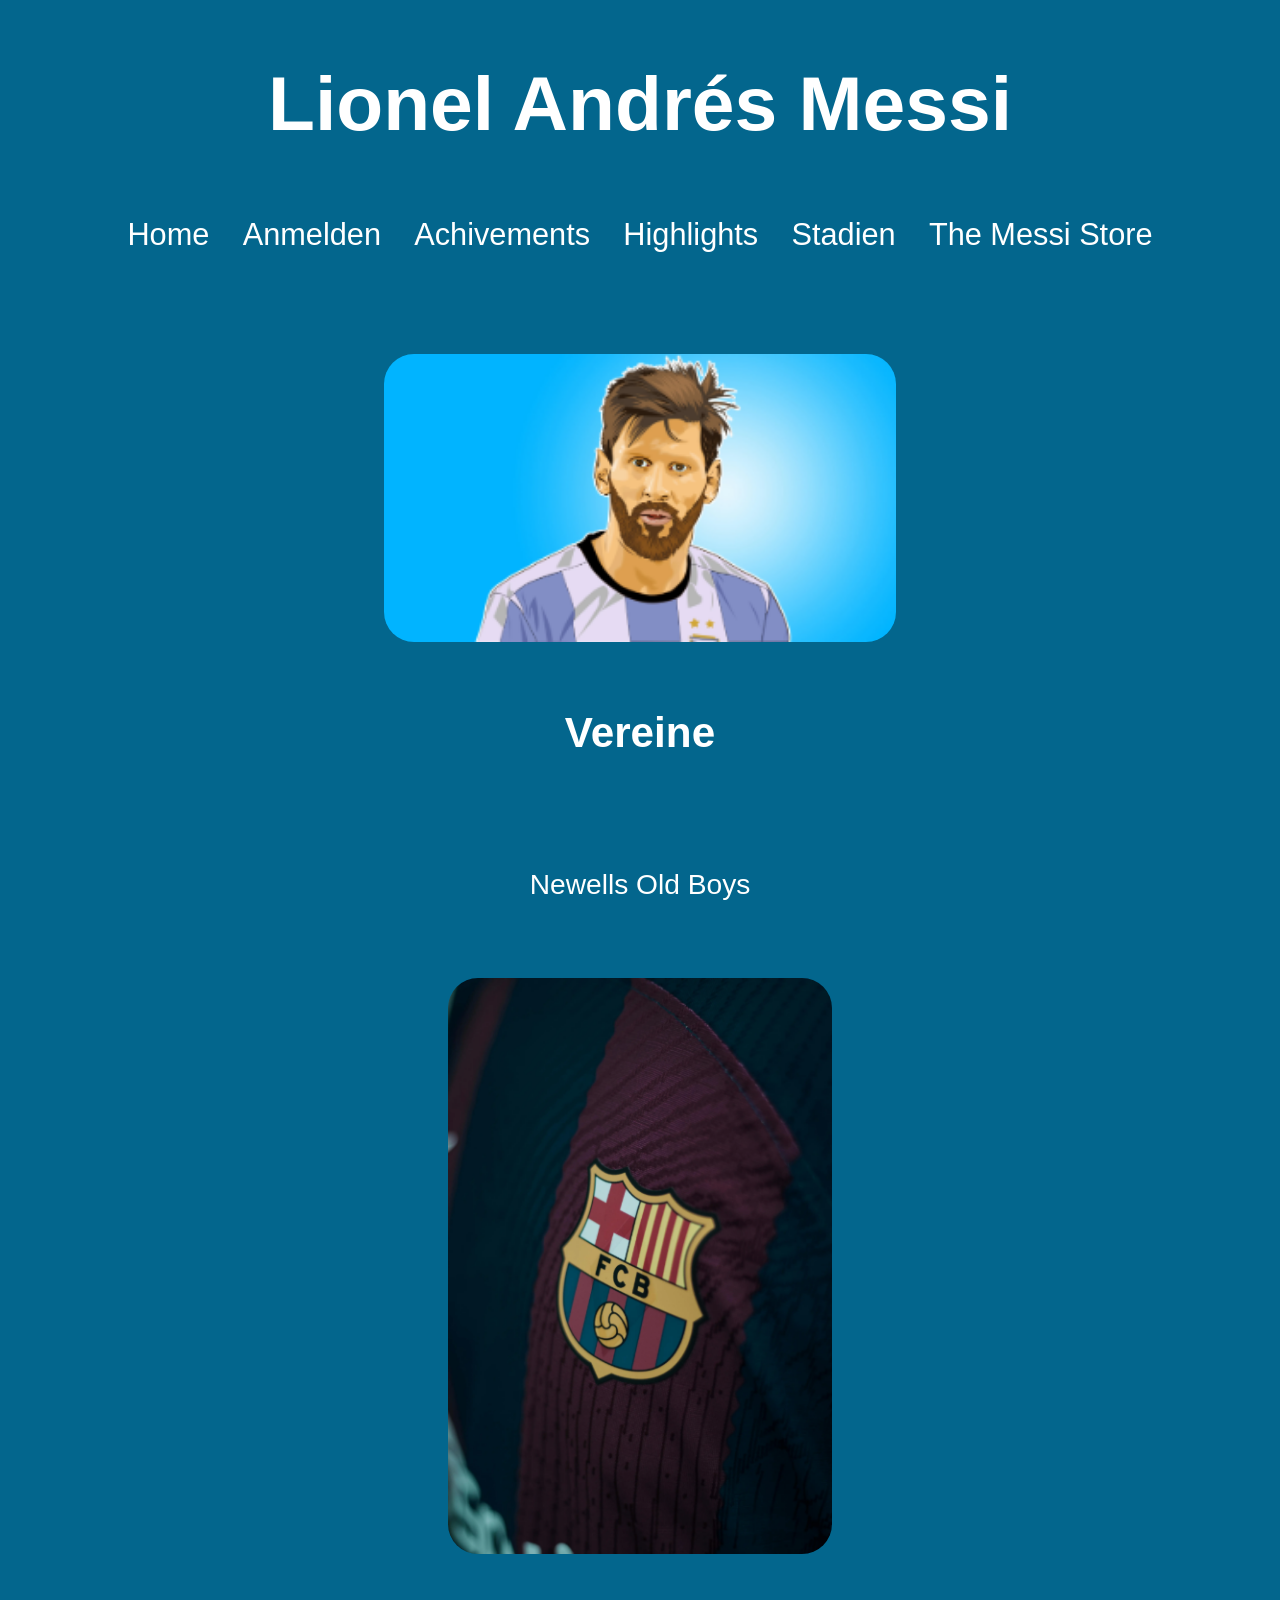
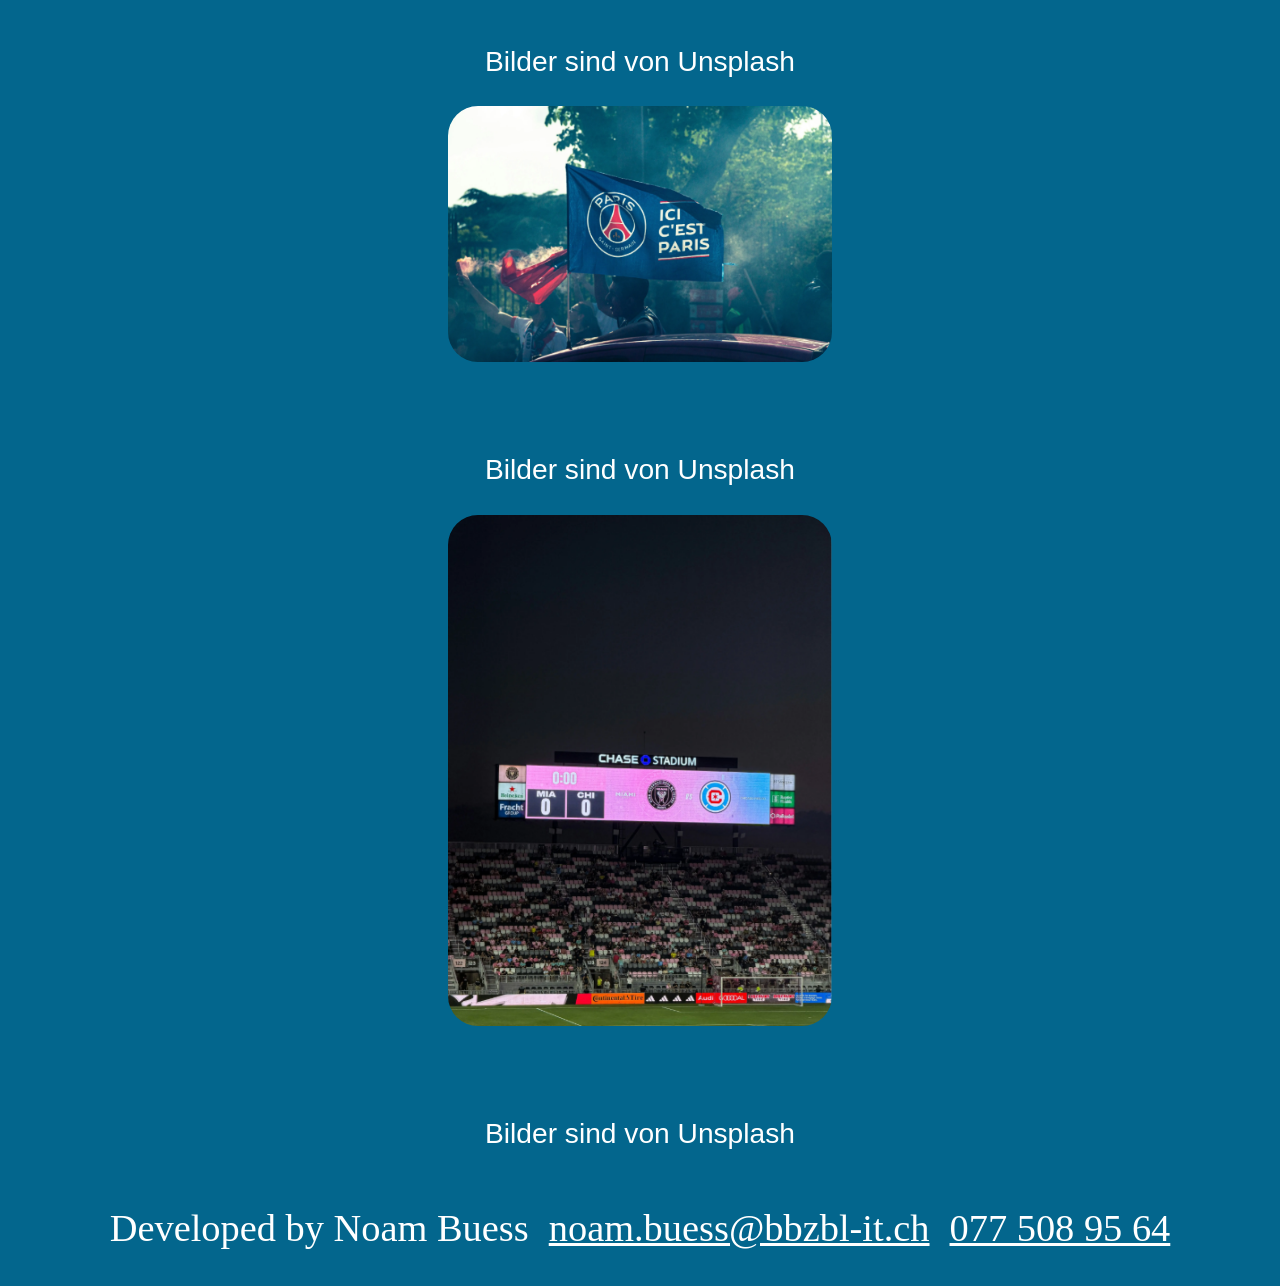
<file: index.html>
<!DOCTYPE html>
<html lang="de">
<head>
    <meta charset="UTF-8">
    <meta name="viewport" content="width=device-width, initial-scale=1.0">
    <meta name="description" content="Es geht um eine Übungswebseite über den Fussballspieler Lionel Messi.">
    <title>Lionel Messi</title>
    <link rel="stylesheet" href="index.css">
</head>
<body>

    <div class="head">
        <header class="title">
            <h1>Lionel Andrés Messi</h1>
        </header>
        <nav class="navbar">
            <a href="index.html" class="navlink">Home</a>    
            <a href="login.html" class="navlink">Anmelden</a>
            <a href="achivements.html" class="navlink">Achivements</a>
            <a href="highlights.html" class="navlink">Highlights</a>
            <a href="Stadien.html" class="navlink">Stadien</a>
            <a href="https://www.themessistore.com/" target="_blank" class="navlink">The Messi Store</a>
        </nav>

    </div>
    <main class="main">
        <img src="public/LionelMessiPicture.webp" alt="Lionel Messi Picture" class="messipicture">
        <br>
        <h2>Vereine</h2>
        <p id="NOB">Newells Old Boys</p>
        <img src="public//clubs/FCBarcelona-Logo.webp" alt="FC Barcelona" class="vereine2"><br> <br>
        <p>Bilder sind von Unsplash</p>
        <img src="public//clubs/PSG-Logo.webp" alt="Paris Saint-Germain Logo" class="vereine"><br> <br>
        <p>Bilder sind von Unsplash</p>
        <img src="public/clubs/InterMiami-Logo.webp" alt="Inter Miami Logo" class="vereine2"><br> <br>
        <p>Bilder sind von Unsplash</p>
    </main>
    <footer class="footer">
        <p>Developed by Noam Buess</p>
        <a href="mailto:noam.buess@bbzbl-it.ch" >noam.buess@bbzbl-it.ch</a>
        <a href="tel:0775089564">077 508 95 64</a>
    </footer>
    </body>
</html>
</file>
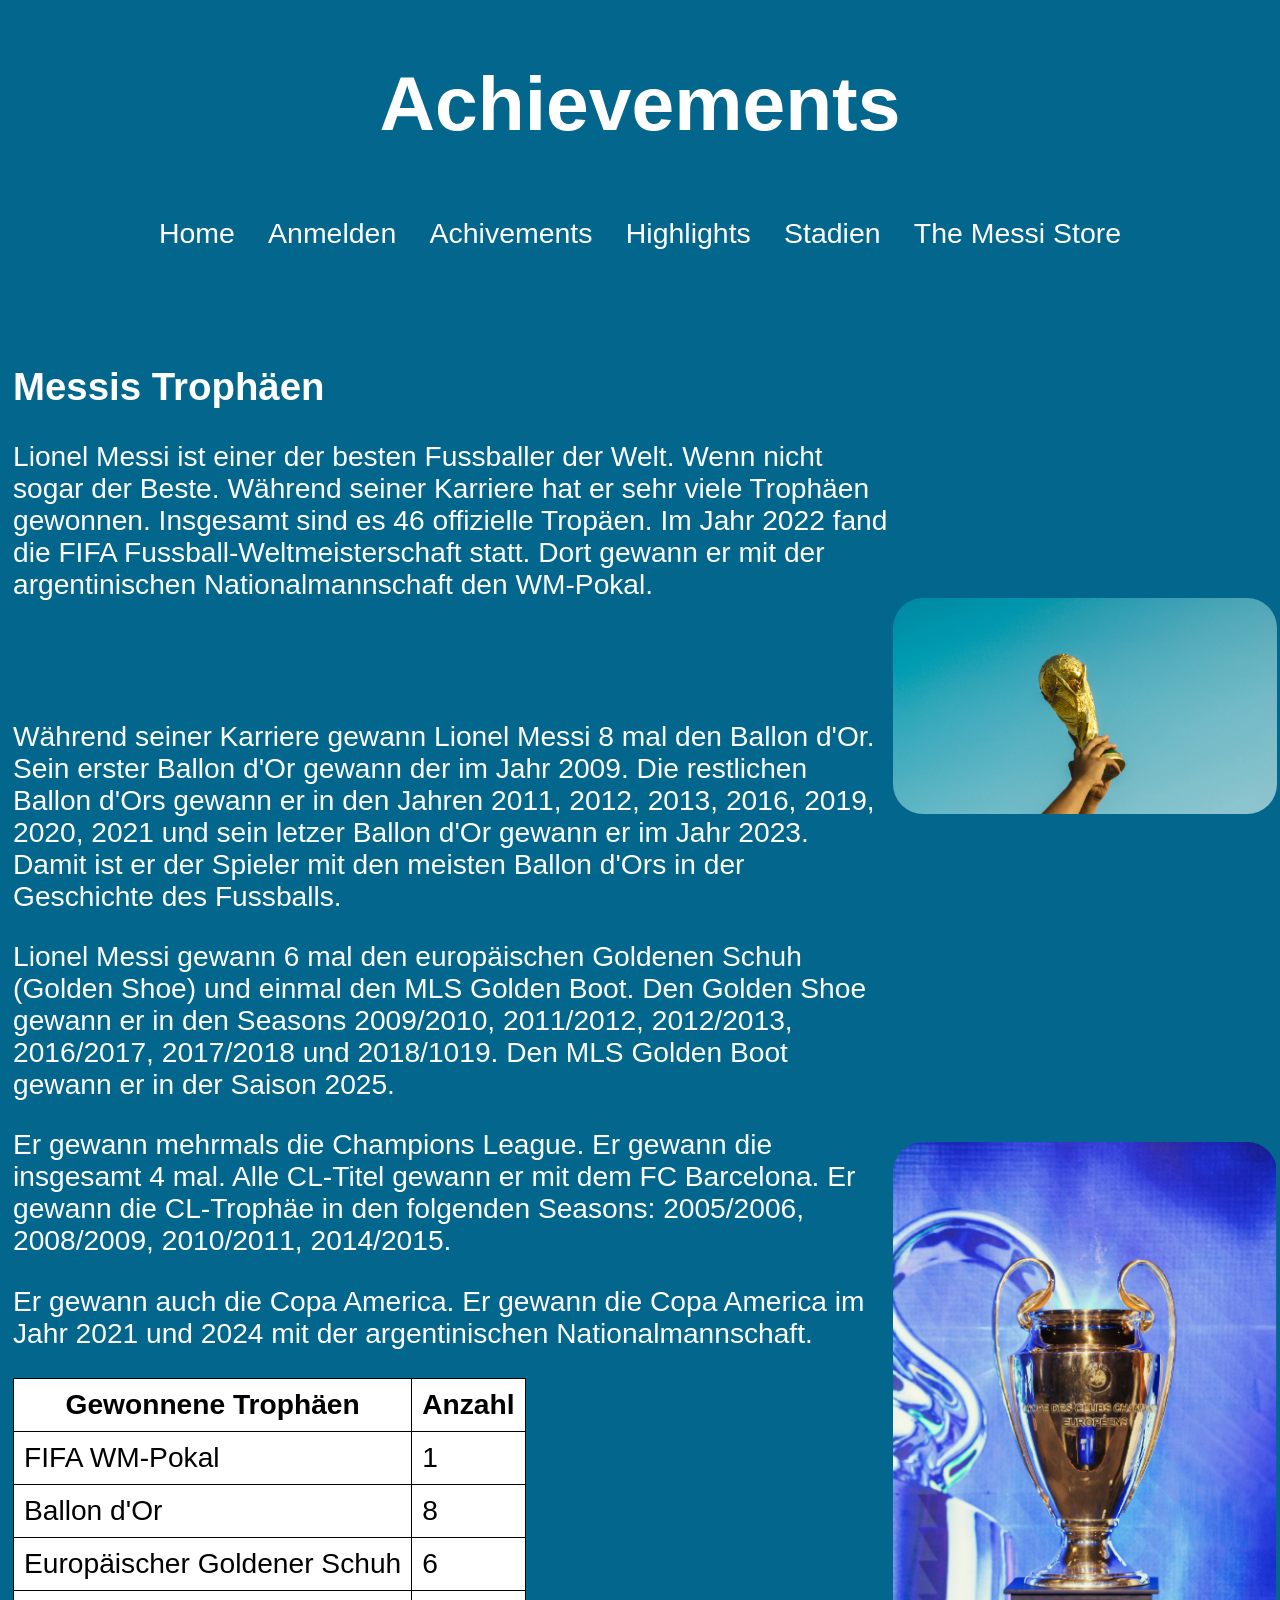
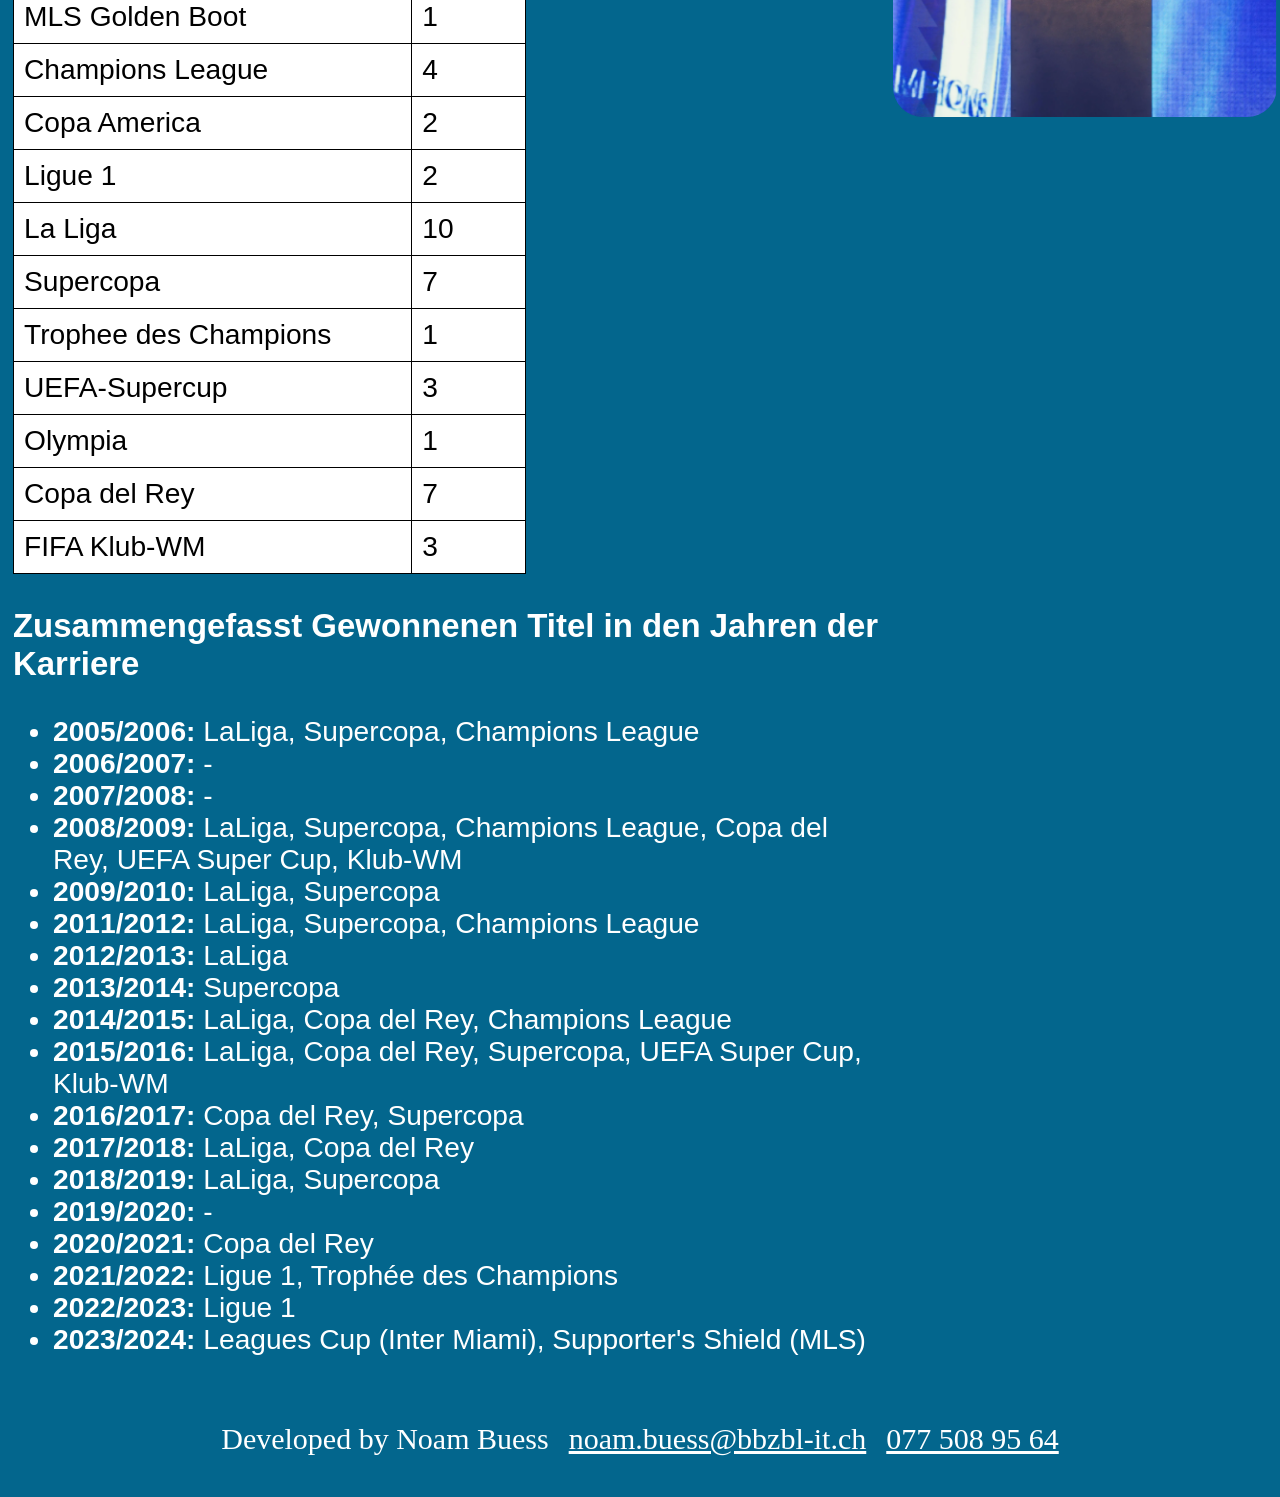
<file: achivements.html>
<!DOCTYPE html>
<html lang="de">
<head>
    <meta charset="UTF-8">
    <meta name="viewport" content="width=device-width, initial-scale=1.0">
    <meta name="description" content="Es geht um die Achivements von Lionel Messi.">
    <link rel="stylesheet" href="index.css">
    <title>Trophäen von Leo Messi</title>
</head>
<body class="body-achievements">
    <div class="head">
        <header class="title">
            <h1>Achievements</h1>
        </header>
        <nav class="navbar">
            <a href="index.html" class="navlink">Home</a>    
            <a href="login.html" class="navlink">Anmelden</a>
            <a href="achivements.html" class="navlink">Achivements</a>
            <a href="highlights.html" class="navlink">Highlights</a>
            <a href="Stadien.html" class="navlink">Stadien</a>
            <a href="https://www.themessistore.com/" target="_blank" class="navlink">The Messi Store</a>
        </nav>
    </div> 
    <main class="achievements-main">
        <article>

            <h2>Messis Trophäen</h2>
            <p>
                Lionel Messi ist einer der besten Fussballer
                der Welt. Wenn nicht sogar der Beste. Während seiner Karriere hat er sehr viele
                Trophäen gewonnen. Insgesamt sind es 46 offizielle Tropäen.
                Im Jahr 2022 fand die FIFA Fussball-Weltmeisterschaft statt. Dort gewann er 
                mit der argentinischen Nationalmannschaft den WM-Pokal.
            </p>
            <br>
            <br>
            <p>
                Während seiner Karriere gewann Lionel Messi 8 mal den Ballon d'Or.
                Sein erster Ballon d'Or gewann der im Jahr 2009. Die restlichen Ballon d'Ors gewann 
                er in den Jahren 2011, 2012, 2013, 2016, 2019, 2020, 2021
                und sein letzer Ballon d'Or gewann er im Jahr 2023. Damit ist er der Spieler
                mit den meisten Ballon d'Ors in der Geschichte des Fussballs. 
            </p>
           
            <p>
                Lionel Messi gewann 6 mal den europäischen Goldenen Schuh (Golden Shoe)
                und einmal den MLS Golden Boot. Den Golden Shoe gewann er in den Seasons
                2009/2010, 2011/2012, 2012/2013, 2016/2017, 2017/2018 und 2018/1019.
                Den MLS Golden Boot gewann er in der Saison 2025.
            </p> 
            <p>
                Er gewann mehrmals die Champions League. Er gewann die insgesamt 4 mal.
                Alle CL-Titel gewann er mit dem FC Barcelona. Er gewann die CL-Trophäe in
                den folgenden Seasons: 2005/2006, 2008/2009, 2010/2011, 2014/2015.
            </p>  
            <p>
                Er gewann auch die Copa America. Er gewann die Copa America im Jahr 
                2021 und 2024 mit der argentinischen Nationalmannschaft.
            </p>

            <table class="tbl-h">
                <tr>
                    <th><strong>Gewonnene Trophäen</strong></th>
                    <th><strong>Anzahl</strong></th>
                </tr>
                <tr>
                    <td>FIFA WM-Pokal</td>
                    <td>1</td>
                </tr>
                <tr>
                    <td>Ballon d'Or</td>
                    <td>8</td>
                </tr>
                <tr>
                    <td>Europäischer Goldener Schuh</td>
                    <td>6</td>  
                </tr>
                <tr>
                    <td>MLS Golden Boot</td>
                    <td>1</td>
                </tr>
                <tr>
                    <td>Champions League</td>
                    <td>4</td>
                </tr>
                <tr>
                    <td>Copa America</td>
                    <td>2</td>
                </tr>
                <tr>
                    <td>Ligue 1</td>
                    <td>2</td>
                </tr>
                <tr>
                    <td>La Liga</td>
                    <td>10</td>
                </tr>
                <tr>
                    <td>Supercopa</td>
                    <td>7</td>
                </tr>
                <tr>
                    <td>Trophee des Champions</td>
                    <td>1</td>
                </tr>
                <tr>
                    <td>UEFA-Supercup</td>
                    <td>3</td>
                </tr>
                <tr>
                    <td>Olympia</td>
                    <td>1</td>
                </tr>
                <tr>
                    <td>Copa del Rey</td>
                    <td>7</td>
                </tr>
                <tr>
                    <td>FIFA Klub-WM</td>
                    <td>3</td>
                </tr>
            </table>

            <h3>Zusammengefasst Gewonnenen Titel in den Jahren der Karriere</h3>
            <ul>
                <li><strong>2005/2006:</strong> LaLiga, Supercopa, Champions League</li>
                <li><strong>2006/2007:</strong> -</li>
                <li><strong>2007/2008:</strong> -</li>
                <li><strong>2008/2009:</strong> LaLiga, Supercopa, Champions League, Copa del Rey, UEFA Super Cup, Klub-WM</li>
                <li><strong>2009/2010:</strong> LaLiga, Supercopa</li>
                <li><strong>2011/2012:</strong> LaLiga, Supercopa, Champions League</li>
                <li><strong>2012/2013:</strong> LaLiga</li>
                <li><strong>2013/2014:</strong> Supercopa</li>
                <li><strong>2014/2015:</strong> LaLiga, Copa del Rey, Champions League</li>
                <li><strong>2015/2016:</strong> LaLiga, Copa del Rey, Supercopa, UEFA Super Cup, Klub-WM</li>
                <li><strong>2016/2017:</strong> Copa del Rey, Supercopa</li>
                <li><strong>2017/2018:</strong> LaLiga, Copa del Rey</li>
                <li><strong>2018/2019:</strong> LaLiga, Supercopa</li>
                <li><strong>2019/2020:</strong> -</li>
                <li><strong>2020/2021:</strong> Copa del Rey</li>
                <li><strong>2021/2022:</strong> Ligue 1, Trophée des Champions</li>
                <li><strong>2022/2023:</strong> Ligue 1</li>
                <li><strong>2023/2024:</strong> Leagues Cup (Inter Miami), Supporter's Shield (MLS)</li>
            </ul>
            
        </article>
    </main>

    <aside class="avmAside">
        <img src="public/MessiWMPokal.webp" alt="Messi WM Pokal" class="messipictureAchievements"> <br>
        <img src="public/MessiCL.webp" alt="Messi Champions Leagues" class="messipictureAchievements"> <br>
    </aside>

    
    
    
    <footer class="footer">
        <p>Developed by Noam Buess</p>
        <a href="mailto:noam.buess@bbzbl-it.ch" >noam.buess@bbzbl-it.ch</a>
        <a href="tel:0775089564">077 508 95 64</a>
    </footer>
</body>
</html>
</file>
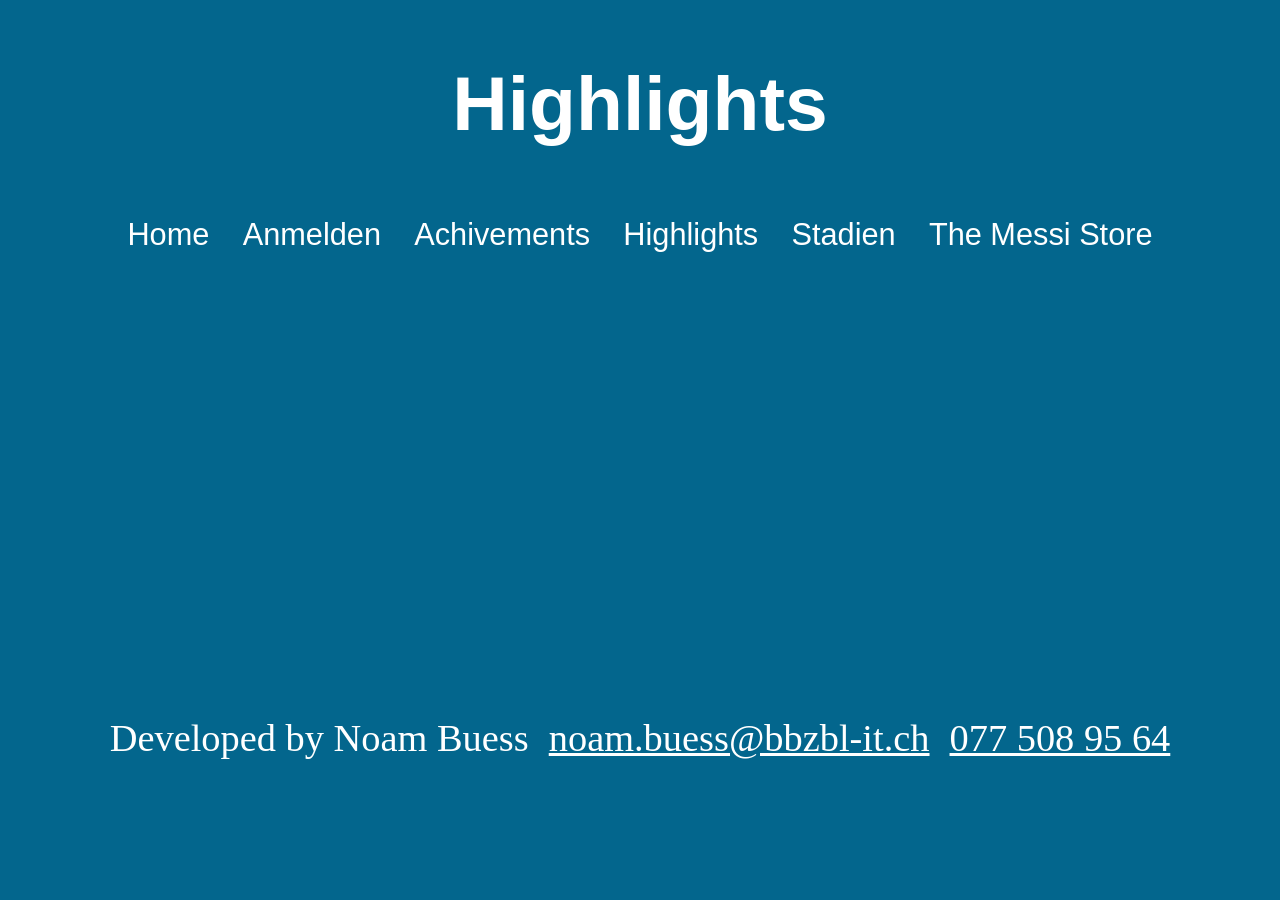
<file: highlights.html>
<!DOCTYPE html>
<html lang="en">
<head>
    <meta charset="UTF-8">
    <meta name="viewport" content="width=device-width, initial-scale=1.0">
    <meta name="description" content="Es geht um die Highlights von Lionel Messi.">
    <link rel="stylesheet" href="index.css">
    <title>Highlights von Lionel Messi</title>
</head>
<body class="body">
    <div class="head">
        <header class="title">
            <h1>Highlights</h1>
        </header>
        <nav class="navbar">
            <a href="index.html" class="navlink">Home</a>    
            <a href="login.html" class="navlink">Anmelden</a>
            <a href="achivements.html" class="navlink">Achivements</a>
            <a href="highlights.html" class="navlink">Highlights</a>
            <a href="Stadien.html" class="navlink">Stadien</a>
            <a href="https://www.themessistore.com/" target="_blank" class="navlink">The Messi Store</a>
        </nav>
    </div> 
    <main class="messivideo">
        <iframe id="video" src="https://www.youtube.com/embed/nA8wHQvHPJU?si=Mgo1d0vHEiCs-4qR" title="YouTube video player" frameborder="0" allow="accelerometer; autoplay; clipboard-write; encrypted-media; gyroscope; picture-in-picture; web-share" referrerpolicy="strict-origin-when-cross-origin" allowfullscreen></iframe>    
    </main> 
    <footer class="footer">
        <p>Developed by Noam Buess</p>
        <a href="mailto:noam.buess@bbzbl-it.ch" >noam.buess@bbzbl-it.ch</a>
        <a href="tel:0775089564">077 508 95 64</a>
    </footer>
</body>
</html>
</file>
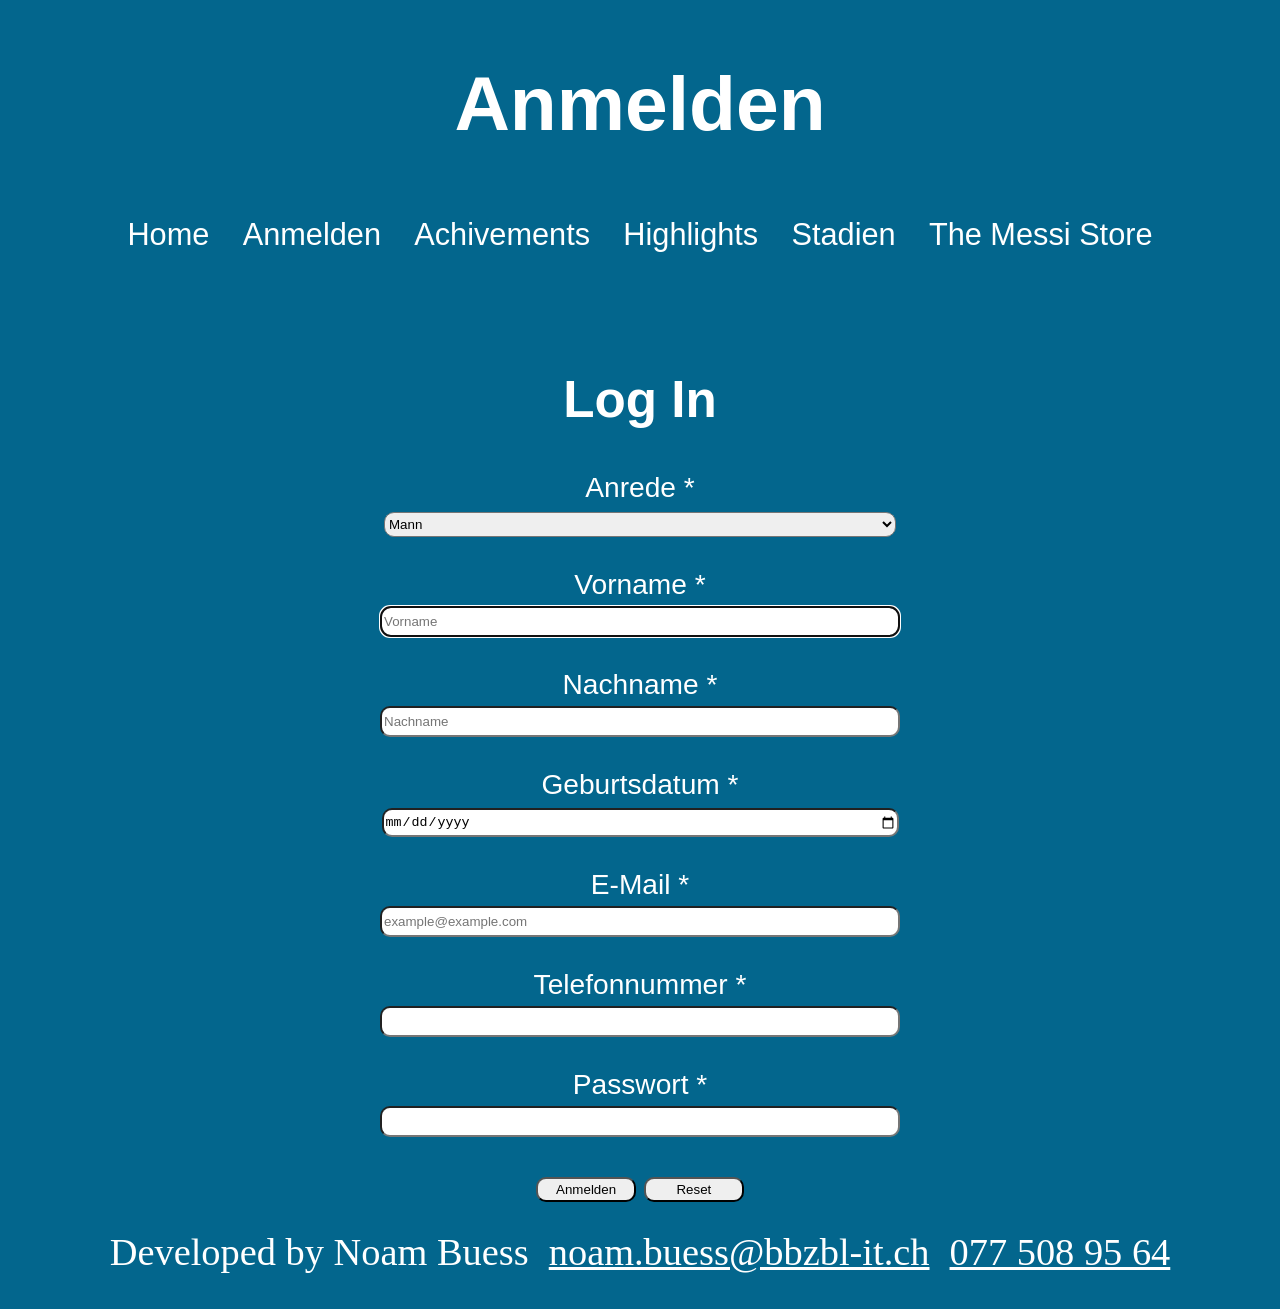
<file: login.html>
<!DOCTYPE html>
<html lang="de">
<head>
    <meta charset="UTF-8">
    <meta name="viewport" content="width=device-width, initial-scale=1.0">
    <meta name="description" content="Rückmeldung zur Webseite">
    <link rel="stylesheet" href="index.css">
    <title>Anmelden</title>
</head>
<body class="body">
    <div class="head">
        <header class="title">
            <h1>Anmelden</h1>
        </header>
        <nav class="navbar">
            <a href="index.html" class="navlink">Home</a>    
            <a href="login.html" class="navlink">Anmelden</a>
            <a href="achivements.html" class="navlink">Achivements</a>
            <a href="highlights.html" class="navlink">Highlights</a>
            <a href="Stadien.html" class="navlink">Stadien</a>
            <a href="https://www.themessistore.com/" target="_blank" class="navlink">The Messi Store</a>
        </nav>
    </div>
    <main class="main">
        <h2 class="main-title">Log In</h2>
        <form method="post" action="https://gibm.becknet.ch/formular/formular.php" target="_blank">
            <label for="select">Anrede *</label> <br>
            <select id="select" class="input" name="anrede">
                <option id="Mann" value="Mann">Mann</option>
                <option id="Frau" value="Frau">Frau</option>
                <option id="Divers" value="Divers">Divers</option>
            </select> <br> <br>

            <label for="firstname">Vorname *</label><br>
            <input type="text" name="firstname" id="firstname" placeholder="Vorname" required autofocus class="input"><br><br>

            <label for="lastname">Nachname *</label><br>
            <input type="text" name="lastname" id="lastname" placeholder="Nachname" required class="input"><br><br>
            
            <label for="gebdate">Geburtsdatum *</label> <br>
            <input type="date" name="gebdate" id="gebdate" required class="input" min="1926-03-07" max="2026-03-07"> <br> <br>

            <label for="email">E-Mail *</label><br> 
            <input type="email" name="email" id="email" required placeholder="example@example.com" class="input"><br> <br>

            <label for="tel">Telefonnummer *</label> <br>
            <input type="tel" name="tel" id="tel" required class="input" minlength="10" maxlength="10" pattern="[0-9]*" title="bitte gültige nummer eingeben"> <br> <br>

            <label for="password">Passwort *</label> <br>
            <input type="password" name="password" id="password" required class="input" pattern=".{8,}" title="mind. 8 Buchstaben"> <br> <br>

            <input type="submit" value="Anmelden" class="input-submit">
            <input type="reset" value="Reset" class="input-submit">
            <br>
        </form>
    </main>
    <footer class="footer">
        <p>Developed by Noam Buess</p>
        <a href="mailto:noam.buess@bbzbl-it.ch" >noam.buess@bbzbl-it.ch</a>
        <a href="tel:0775089564">077 508 95 64</a>
    </footer>
</body>
</html>
</file>
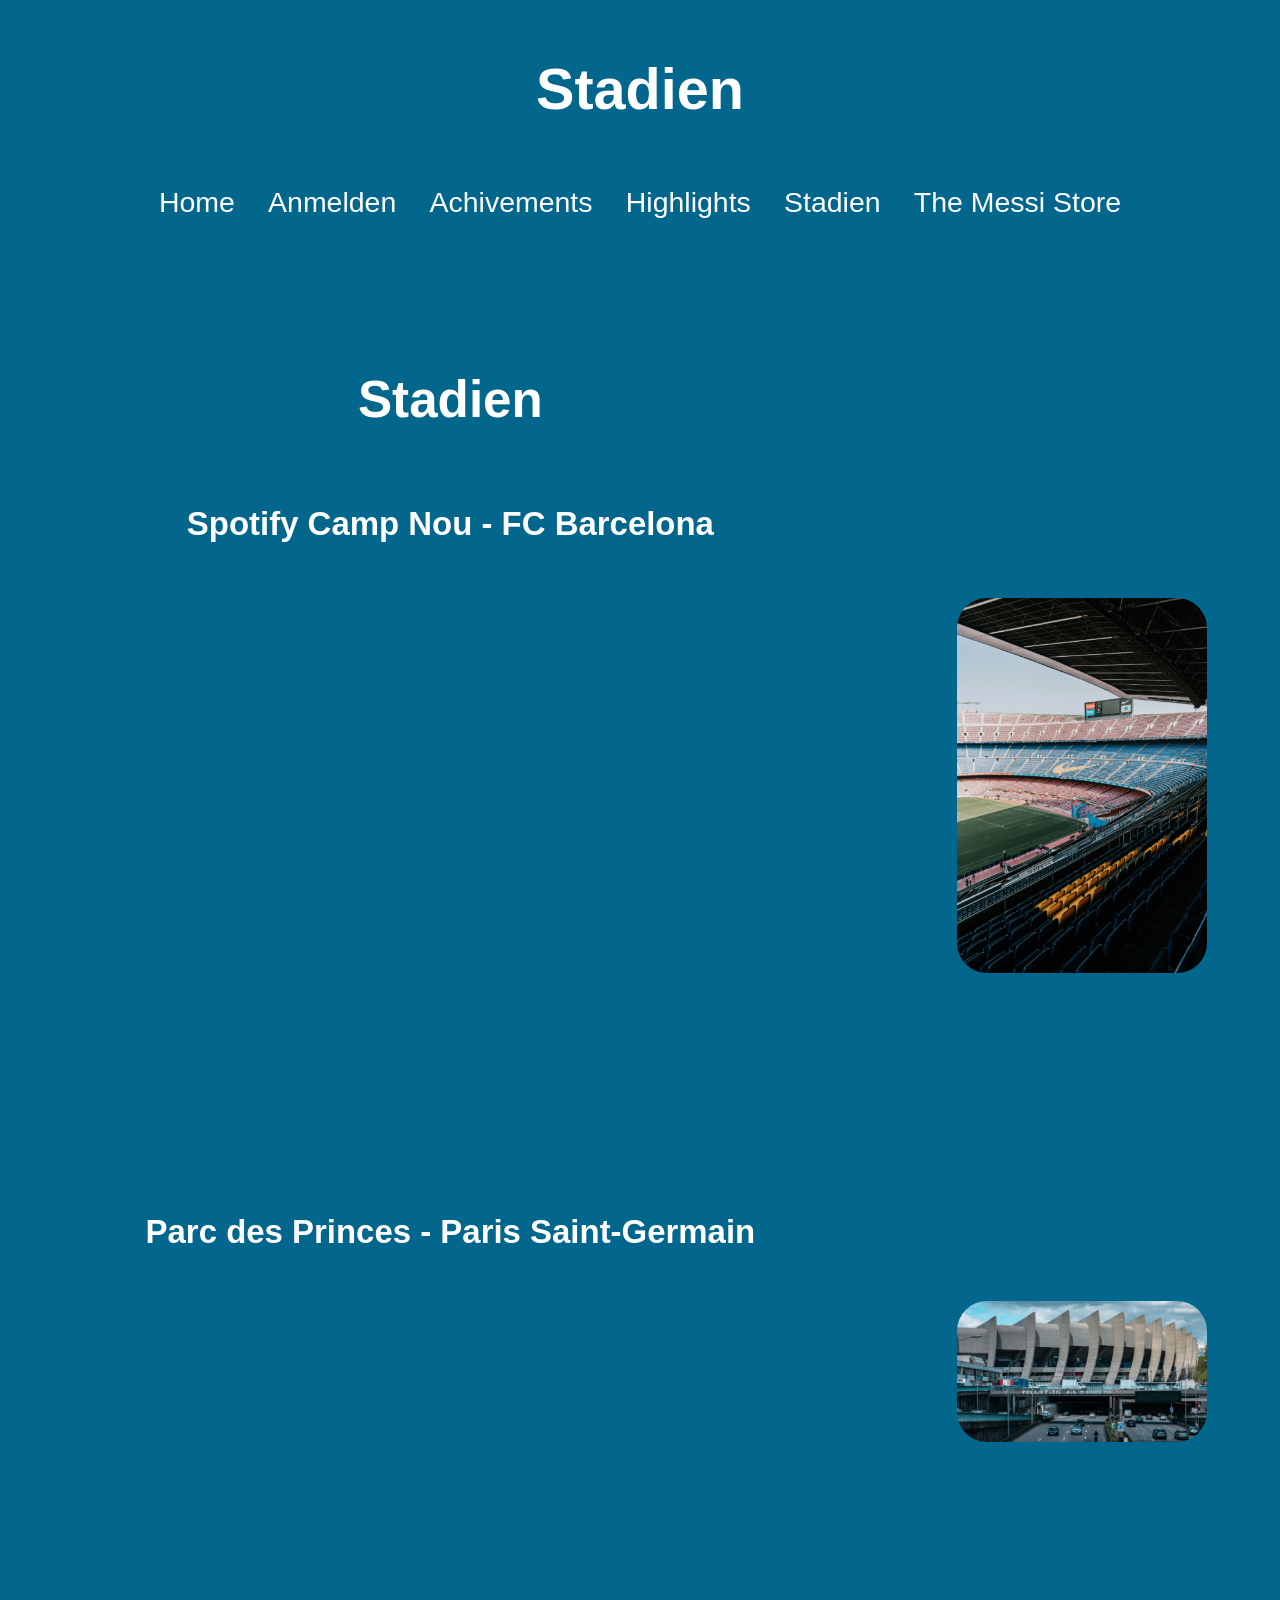
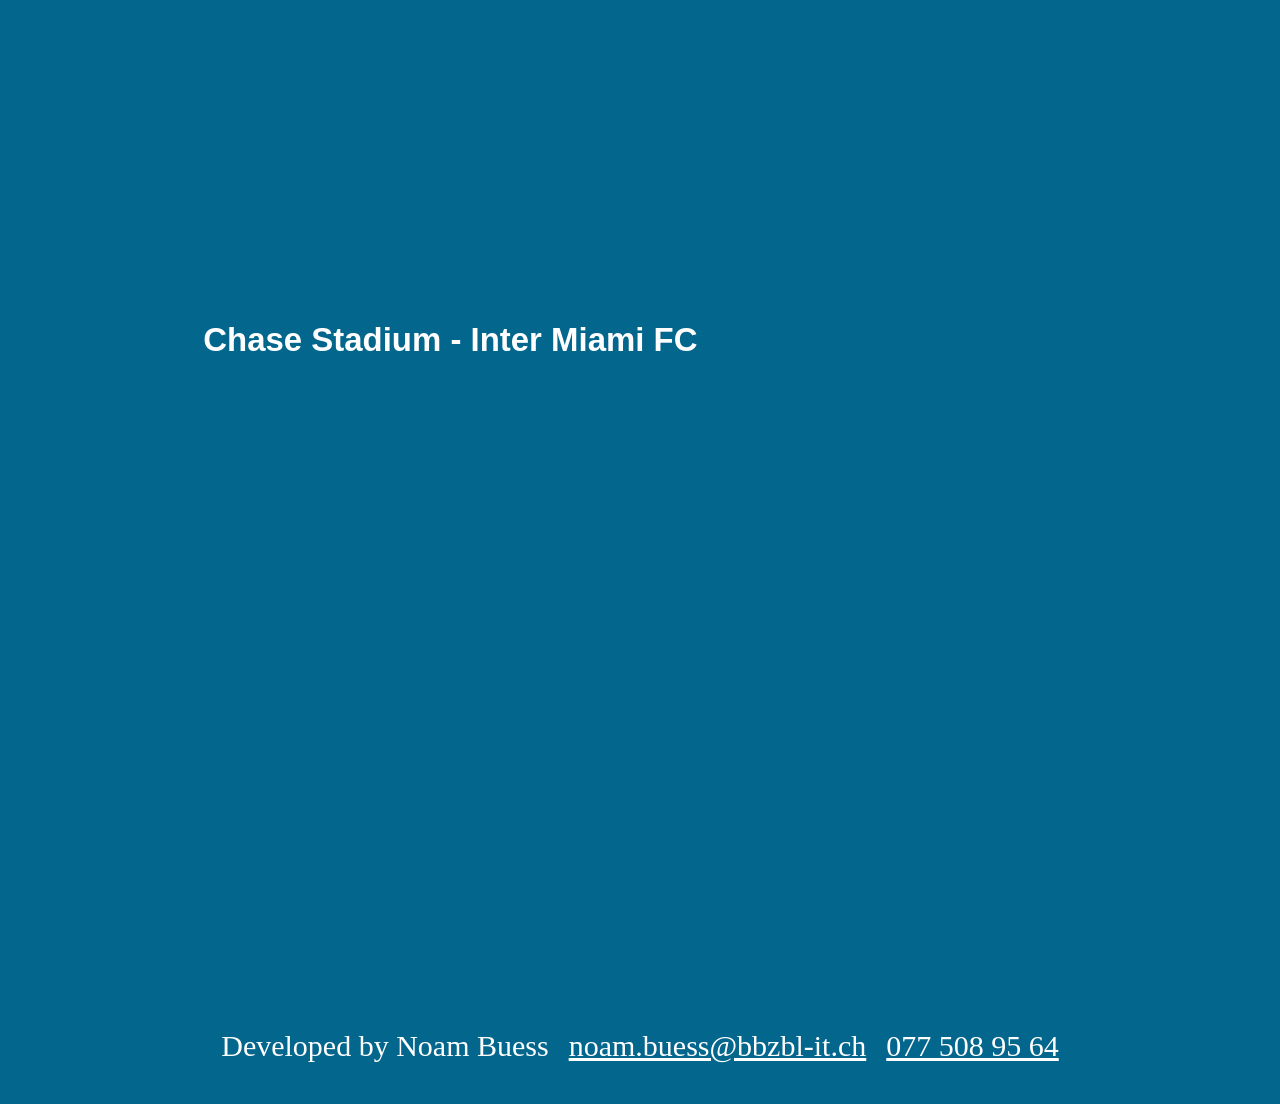
<file: Stadien.html>
<!DOCTYPE html>
<html lang="de">
<head>
    <meta charset="UTF-8">
    <meta name="viewport" content="width=device-width, initial-scale=1.0">
    <meta name="description" content="Rückmeldung zur Webseite">
    <link rel="stylesheet" href="index.css">
    <title>Lionel Messi</title>
</head>
<body class="body-achievements">
    <div class="head">
        <header class="title">
            <h2>Stadien</h2>
        </header>
        <nav class="navbar">
            <a href="index.html" class="navlink">Home</a>    
            <a href="login.html" class="navlink">Anmelden</a>
            <a href="achivements.html" class="navlink">Achivements</a>
            <a href="highlights.html" class="navlink">Highlights</a>
            <a href="Stadien.html" class="navlink">Stadien</a>
            <a href="https://www.themessistore.com/" target="_blank" class="navlink">The Messi Store</a>
        </nav>
    </div>
    <main class="main">
        <h2>Stadien</h2>
        <h3>Spotify Camp Nou - FC Barcelona</h3>
        <iframe src="https://www.google.com/maps/embed?pb=!1m18!1m12!1m3!1d2993.6864765679175!2d2.1202448763018245!3d41.38089597130072!2m3!1f0!2f0!3f0!3m2!1i1024!2i768!4f13.1!3m3!1m2!1s0x12a498f576297baf%3A0x44f65330fe1b04b9!2sCamp%20Nou!5e0!3m2!1sde!2sch!4v1772717142780!5m2!1sde!2sch" style="border:0;" allowfullscreen="" loading="lazy" referrerpolicy="no-referrer-when-downgrade" class="maps-stadiums" title="Campnou"></iframe> <br/> <br/>
        <h3>Parc des Princes - Paris Saint-Germain</h3>
        <iframe src="https://www.google.com/maps/embed?pb=!1m18!1m12!1m3!1d2625.8794870432607!2d2.2504754766761796!3d48.84143737132984!2m3!1f0!2f0!3f0!3m2!1i1024!2i768!4f13.1!3m3!1m2!1s0x47e67ac09948a18d%3A0xdd2450406cef2c5c!2sParc%20des%20Princes!5e0!3m2!1sde!2sch!4v1772717325759!5m2!1sde!2sch"  style="border:0;" allowfullscreen="" loading="lazy" referrerpolicy="no-referrer-when-downgrade" class="maps-stadiums" title="Parc des Princes"></iframe> <br/> <br/>
        <h3>Chase Stadium - Inter Miami FC</h3>
        <iframe src="https://www.google.com/maps/embed?pb=!1m18!1m12!1m3!1d3580.0839583867905!2d-80.16361802429512!3d26.19394697708296!2m3!1f0!2f0!3f0!3m2!1i1024!2i768!4f13.1!3m3!1m2!1s0x88d903c3c212f321%3A0xb818163d6d07a4f5!2sChase%20Stadium!5e0!3m2!1sde!2sch!4v1772717407940!5m2!1sde!2sch"  style="border:0;" allowfullscreen="" loading="lazy" referrerpolicy="no-referrer-when-downgrade" class="maps-stadiums" title="Chase Stadium"></iframe> <br/> <br/>
        
    </main>
    <aside class="avmAside">
        <img src="public/CampNou.webp" alt="Messi Camp Nou" class="CampNou"> <br>
        <img src="public/ParcDesPrinces.webp" alt="Messi Parc des Princes" class="CampNou"> <br>
    </aside>
    <footer class="footer">
        <p>Developed by Noam Buess</p>
        <a href="mailto:noam.buess@bbzbl-it.ch" >noam.buess@bbzbl-it.ch</a>
        <a href="tel:0775089564">077 508 95 64</a>
    </footer>
</body>
</html>
</file>
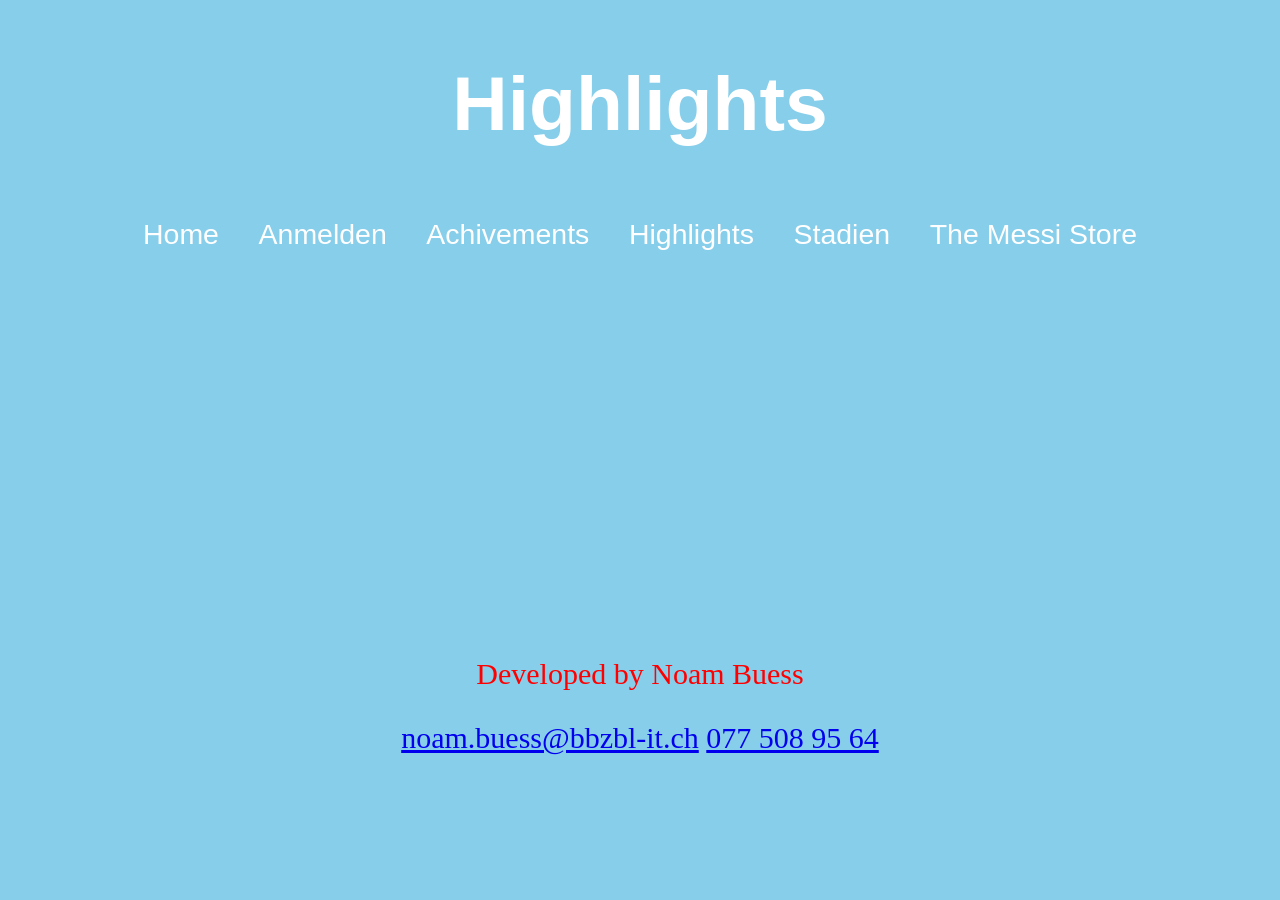
<file: src/highlights.html>
<!DOCTYPE html>
<html lang="en">
<head>
    <meta charset="UTF-8">
    <meta name="viewport" content="width=device-width, initial-scale=1.0">
    <meta name="description" content="Es geht um die Highlights von Lionel Messi.">
    <link rel="stylesheet" href="index.css">
    <title>Highlights von Lionel Messi</title>
</head>
<body class="body">
    <div class="head">
        <header class="title">
            <h1>Highlights</h1>
        </header>
        <nav class="navbar">
            <a href="../index.html" class="navlink">Home</a>    
            <a href="login.html" class="navlink">Anmelden</a>
            <a href="achivements.html" class="navlink">Achivements</a>
            <a href="highlights.html" class="navlink">Highlights</a>
            <a href="Stadien.html" class="navlink">Stadien</a>
            <a href="https://www.themessistore.com/" target="_blank" class="navlink">The Messi Store</a>
        </nav>
    </div> 
    <main class="messivideo">
        <iframe width="560" height="315" src="https://www.youtube.com/embed/nA8wHQvHPJU?si=Mgo1d0vHEiCs-4qR" title="YouTube video player" frameborder="0" allow="accelerometer; autoplay; clipboard-write; encrypted-media; gyroscope; picture-in-picture; web-share" referrerpolicy="strict-origin-when-cross-origin" allowfullscreen></iframe>    
    </main> 
    <footer class="footer">
        <p>Developed by Noam Buess</p>
        <a href="mailto:noam.buess@bbzbl-it.ch" >noam.buess@bbzbl-it.ch</a>
        <a href="tel:0775089564">077 508 95 64</a>
    </footer>
</body>
</html>
</file>
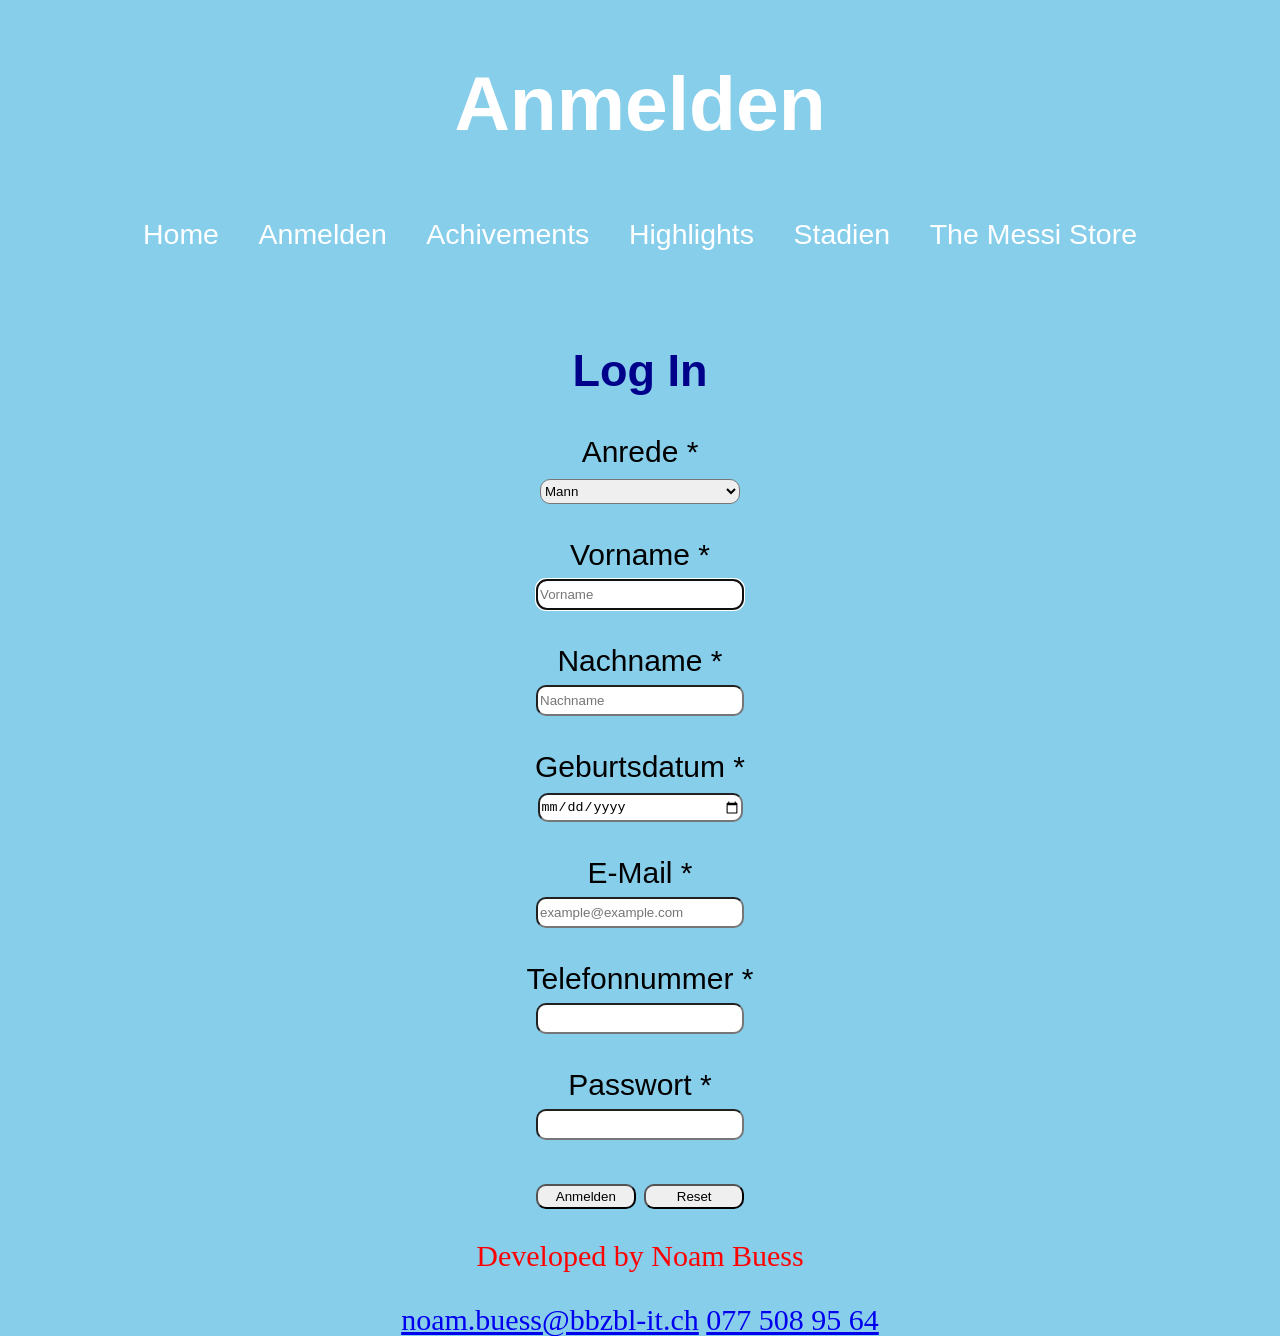
<file: src/login.html>
<!DOCTYPE html>
<html lang="de">
<head>
    <meta charset="UTF-8">
    <meta name="viewport" content="width=device-width, initial-scale=1.0">
    <meta name="description" content="Rückmeldung zur Webseite">
    <link rel="stylesheet" href="index.css">
    <title>Anmelden</title>
</head>
<body class="body">
    <div class="head">
        <header class="title">
            <h1>Anmelden</h1>
        </header>
        <nav class="navbar">
            <a href="../index.html" class="navlink">Home</a>    
            <a href="login.html" class="navlink">Anmelden</a>
            <a href="achivements.html" class="navlink">Achivements</a>
            <a href="highlights.html" class="navlink">Highlights</a>
            <a href="Stadien.html" class="navlink">Stadien</a>
            <a href="https://www.themessistore.com/" target="_blank" class="navlink">The Messi Store</a>
        </nav>
    </div>
    <main class="main">
        <h2>Log In</h2>
        <form method="post" action="https://gibm.becknet.ch/formular/formular.php" target="_blank">
            <label>Anrede *</label> <br>

            <select class="input" name="anrede">
                <option name="Mann" id="Mann">Mann</option>
                <option name="Frau" id="Frau">Frau</option>
                <option name="Divers" id="Divers">Divers</option>
            </select> <br> <br>

            <label for="firstname">Vorname *</label><br>
            <input type="text" name="firstname" id="firstname" placeholder="Vorname" required autofocus class="input"><br><br>

            <label for="lastname">Nachname *</label><br>
            <input type="text" name="lastname" id="lastname" placeholder="Nachname" required class="input"><br><br>
            
            <label for="gebdate">Geburtsdatum *</label> <br>
            <input type="date" name="gebdate" id="gebdate" required class="input" min="1926-03-07" max="2026-03-07"> <br> <br>

            <label for="email">E-Mail *</label><br> 
            <input type="email" name="email" id="email" required placeholder="example@example.com" class="input"><br> <br>

            <label for="tel">Telefonnummer *</label> <br>
            <input type="tel" name="tel" id="tel" required class="input" minlength="10" maxlength="10" pattern="[0-9]*" title="bitte gültige nummer eingeben"> <br> <br>

            <label for="password">Passwort *</label> <br>
            <input type="password" name="password" id="password" required class="input" pattern=".{8,}" title="mind. 8 Buchstaben"> <br> <br>

            <input type="submit" value="Anmelden" class="input-submit">
            <input type="reset" value="Reset" class="input-submit">
            <br>
        </form>
    </main>
    <footer class="footer">
        <p>Developed by Noam Buess</p>
        <a href="mailto:noam.buess@bbzbl-it.ch" >noam.buess@bbzbl-it.ch</a>
        <a href="tel:0775089564">077 508 95 64</a>
    </footer>
</body>
</html>
</file>
<file: index.css>
:root {
    --red-color: red;
    --background-color: rgb(3, 102, 141);
    --darkblue-color: darkblue;
    --white-color: white;
    --lightgreen-color: lightgreen;

    body {
        background-color: var(--background-color);
        display: grid;
        grid-template-columns: 100%;
        grid-template-rows: 25vw 1fr 100px;
        grid-template-areas: 
                    "head"
                    "main"
                    "footer";

        label {
            color: var(--white-color)
        }
    
        .head {
            grid-area: head;
            align-items: center;
            width: 100%;
            background-color: var(--background-color);
            top:0;

            .title {
                grid-area: head;
                font-size: 3vw;
                font-family: Arial, sans-serif;
                text-align: center;
                color: var(--white-color);

                h1 {
                    color: var(--white-color);
                }
            }
            .navbar {
                display: flex;
                flex-direction: row;
                justify-content: center;
                margin:2.5vw;

                .navlink {
                    font-size: 2.4vw;
                    font-family: Arial, sans-serif;
                    color: var(--white-color);
                    text-decoration: none;
                    margin: 1.3vw;
                    display: inline-block;
                    transition: transform 0.3s ease, color 0.3s ease;
                }
                .navlink:hover {
                    transform: scale(1.2);
                    color: var(--lightgreen-color);
                }
            }
        }
        .main {
            grid-area: main;
            display: flex;
            flex-direction: column;
            align-items: center;
            text-align: center;
            font-size: 2.2vw;
            font-family: Arial, sans-serif;

            h2 {
                color: var(--white-color)
            }
            
            p {
                color: var(--white-color);
            }

            .main-title {
                color: var(--white-color);
            }
            

            .messipicture {
                border-radius: 30px;
                margin-top: 2vw;
                width: 40vw;
                height: auto; 
                text-align: center;
            }
            .vereine {
                border-radius: 30px;
                width: 30vw;
                height: auto; 
                text-align: center;
            }
            .vereine2 {
                border-radius: 30px;
                width: 30vw;
                height: auto;
                text-align: center;
            }
            #NOB {
                font-size: 2.2vw;
                color: var(--white-color);
                margin: 6vw;
            }
            .input {
                width: 40vw;
                height: 25px;
                border-radius: 10px;
            }
            .input-submit {
                width: 100px;
                height: 25px;
                border-radius: 10px;
            }
            .maps-stadiums {
                width: 60vw;
                height: 60vh;
            }
            
        }
        .footer {
            grid-area: footer;
            display: flex;
            align-items: center;
            justify-content: center;
            gap: 20px;
            color: var(--red-color);
            font-size: 3vw;

            a, p {
                color: var(--white-color)
            }
        }
        .messivideo {
            display: flex;
            align-items: center;
            justify-content: center;
        }
        .messivideo #video { 
            width: 70vw;
            height: 40vh;  
        }
        main {

            h2:first-child {
                font-size: 4vw;
                color: var(--white-color);
            }

            h3 {
                color: var(--white-color);
            }
        }
    }
    .body-achievements {
        background-color: var(--background-color);
        display: grid;
        grid-template-columns: 70% 30%;
        grid-template-rows: 25vw 1fr 100px;
        grid-template-areas: 
                    "head head"
                    "main aside"
                    "footer footer";
        .head {
            grid-area: head;
            align-items: center;
            width: 100%;
            background-color: var(--background-color);
            top:0;

            .title {
                font-size: 3vw;
                font-family: Arial, sans-serif;
                text-align: center;
                color: var(--white-color);

                h2 {
                    color: var(--white-color);
                }
            }
                

            .navbar {
                display: flex;
                flex-direction: row;
                justify-content: center;
                margin: 2vw;

                .navlink {
                    font-size: 2.225vw;
                    font-family: Arial, sans-serif;
                    color: var(--white-color);
                    text-decoration: none;
                    margin: 1.3vw;
                    display: inline-block;
                    transition: transform 0.3s ease, color 0.3s ease;
                }
                .navlink:hover {
                    transform: scale(1.2);
                    color: var(--lightgreen-color);
                }
            }
        }
        .achievements-main {
            grid-area: main;
            display: flex;
            gap: 40px;
            padding: 5px;
            flex-direction: column;
            font-family: Arial, Helvetica, sans-serif;
            font-size: 2.2vw;

            p {
                color: var(--white-color);
            }

            li {
                color: var(--white-color);
            }

            h3 {
                color: var(--white-color)
            }

            h2 {
                font-size: 3vw;
                color: var(--white-color);
            }

            .tbl-h {
                border-collapse: collapse;
            }
            .tbl-h th, .tbl-h td {
                border: 1px solid black;
                padding: 10px;
                background-color: var(--white-color);
            }
        }
        .avmAside {
            grid-area: aside;
            display: flex;
            flex-direction: column;
            gap: 20px;
            margin: 0 auto;

                .messipictureAchievements {
                    border-radius: 30px;
                    margin-top: 30vh;
                    width: 30vw;
                    height: auto;
                }
                .CampNou {
                    border-radius: 30px;
                    margin-top: 30vh;
                    width: 250px;
                    height: auto;
                }
        }
        .footer {
            grid-area: footer;
            display: flex;
            align-items: center;
            justify-content: center;
            gap: 20px;
            color: var(--red-color);
            font-size: 30px;
        }
    }
}

@media screen and (max-width: 900px) {
    .navlink {
        font-size: 2.7vw !important;
    }

    .body .head .title {
        font-size: 4vw !important;
    }

    .messipicture {
        width: 60vw !important;
    }

    .footer {
        font-size: 2vw !important;
    }

    .vereine, .vereine2 {
        width: 40vw !important;
    }

    .avmAside .CampNou {
        width: 30vw !important;
    }
}

@media  screen and (max-width: 450px) {
    .messivideo {
        margin-top: 20px;
    }

    .input {
        height: 17px !important;
    }

    .navlink {
        font-size: 2.6vw !important;
    }
}
</file>
<file: src/index.css>
@media screen and (max-width: 1600px) {
    :root {
        --red-color: red;
        --background-color: skyblue;
        --darkblue-color: darkblue;
        --white-color: white;
        --lightgreen-color: lightgreen;

        body {
            background-color: var(--background-color);
            display: grid;
            grid-template-columns: 100%;
            grid-template-rows: 300px 1fr 100px;
            grid-template-areas: 
                        "head"
                        "main"
                        "footer";
        
            .head {
                grid-area: head;
                align-items: center;
                width: 100%;
                background-color: var(--background-color);
                top:0;

                .title {
                    grid-area: head;
                    font-size: 3vw;
                    font-family: Arial, sans-serif;
                    text-align: center;
                    color: var(--white-color);
                }
                .navbar {
                    text-align: center;
                    margin:25px;

                    .navlink {
                        font-size: 2.225vw;
                        font-family: Arial, sans-serif;
                        color: var(--white-color);
                        text-decoration: none;
                        margin: 1vw;
                        padding: 5px;
                        display: inline-block;
                        transition: transform 0.3s ease, color 0.3s ease;
                    }
                    .navlink:hover {
                        transform: scale(1.2);
                        color: var(--lightgreen-color);
                    }
                }
            }
            .main {
                grid-area: main;
                font-size: 30px;
                font-family: Arial, sans-serif;
                text-align: center;

                .messipicture {
                    border-radius: 30px;
                    margin-top: 2vw;
                    width: 40vw;
                    height: auto; 
                    text-align: center;
                }
                .vereine {
                    border-radius: 30px;
                    width: 250px;
                    height: auto; 
                    text-align: center;
                }
                .vereine2 {
                    border-radius: 30px;
                    width: 250px;
                    height: auto;
                    text-align: center;
                }
                .input {
                    width: 200px;
                    height: 25px;
                    border-radius: 10px;
                }
                .input-submit {
                    width: 100px;
                    height: 25px;
                    border-radius: 10px;
                }
                .maps-stadiums {
                    width: 70vw;
                    height: 50vh;
                }
                
            }
            .footer {
                grid-area: footer;
                text-align: center;
                color: var(--red-color);
                font-size: 30px;
            }
            .achievements-main {
                display: flex;
                gap: 40px;
                align-items: flex-start;
                font-family: Arial, Helvetica, sans-serif;
                font-size: 25px;

                .tbl-h {
                    border-collapse: collapse;
                }
                .tbl-h th, .tbl-h td {
                    border: 1px solid black;
                    padding: 10px;
                    background-color: var(--white-color);
                }
            }
            .avmAside {
                display: flex;
                flex-direction: column;
                gap: 20px;

                    .messipictureAchievements {
                        border-radius: 30px;
                        width: 250px;
                        height: auto;
                    }
                    .CampNou {
                        border-radius: 30px;
                        margin-top: 30vh;
                        width: 250px;
                        height: auto;
                    }
            }
            .messivideo {
                text-align: center;  
            }
            main {

                h2:first-child {
                    font-size: 45px;
                    color: var(--darkblue-color);
                }
            }
        }
    }
}

@media  screen and (max-width: 1000px) {
    :root {
        --red-color: red;
        --background-color: skyblue;
        --darkblue-color: darkblue;
        --white-color: white;
        --lightgreen-color: lightgreen;

        body {
            background-color: var(--background-color);
            display: grid;
            grid-template-columns: 100%;
            grid-template-rows: 200px 1fr 100px;
            grid-template-areas: 
                        "head"
                        "main"
                        "footer";
        
            .head {
                grid-area: head;
                align-items: center;
                width: 100%;
                background-color: var(--background-color);
                top:0;

                .title {
                    grid-area: head;
                    font-size: 3vw;
                    font-family: Arial, sans-serif;
                    text-align: center;
                    color: var(--white-color);
                }
                .navbar {
                    text-align: center;
                    margin: 5vh;

                    .navlink {
                        font-size: 2.3vw;
                        font-family: Arial, sans-serif;
                        color: var(--white-color);
                        text-decoration: none;
                        margin: 1vw;
                        padding: 5px;
                        display: inline-block;
                        transition: transform 0.3s ease, color 0.3s ease;
                    }
                    .navlink:hover {
                        transform: scale(1.2);
                        color: var(--lightgreen-color);
                    }
                }
            }
            .main {
                grid-area: main;
                font-size: 30px;
                font-family: Arial, sans-serif;
                text-align: center;

                .messipicture {
                    border-radius: 30px;
                    width: 40vw;
                    height: auto; 
                    text-align: center;
                }
                .vereine {
                    border-radius: 30px;
                    width: 250px;
                    height: auto; 
                    text-align: center;
                }
                .vereine2 {
                    border-radius: 30px;
                    width: 250px;
                    height: auto;
                    text-align: center;
                }
                .input {
                    width: 200px;
                    height: 25px;
                    border-radius: 10px;
                }
                .input-submit {
                    width: 100px;
                    height: 25px;
                    border-radius: 10px;
                }
                .maps-stadiums {
                    width: 60vw;
                    height: 50vh;
                }
            }
            .footer {
                grid-area: footer;
                text-align: center;
                color: var(--red-color);
                font-size: 30px;
            }
            .achievements-main {
                display: flex;
                gap: 40px;
                align-items: flex-start;
                font-family: Arial, Helvetica, sans-serif;
                font-size: 25px;

                .tbl-h {
                    border-collapse: collapse;
                }
                .tbl-h th, .tbl-h td {
                    border: 1px solid black;
                    padding: 10px;
                    background-color: var(--white-color);
                }
            }
            .avmAside {
                
                display: flex;
                flex-direction: column;
                gap: 20px;

                    .messipictureAchievements {
                        border-radius: 30px;
                        width: 250px;
                        height: auto;
                    }
                    .CampNou {
                        border-radius: 30px;
                        margin-top: 35vh;
                        width: 30vw;
                    }
            }
            .messivideo {
                text-align: center;  
            }
            main {

                h2:first-child {
                    font-size: 45px;
                    color: var(--darkblue-color);
                }
            }
        }
    }
}

@media screen and (max-width: 750px) {
    :root {
        --red-color: red;
        --background-color: skyblue;
        --darkblue-color: darkblue;
        --white-color: white;
        --lightgreen-color: lightgreen;

        body {
            background-color: var(--background-color);
            display: grid;
            grid-template-columns: 100%;
            grid-template-rows: 150px 1fr 100px;
            grid-template-areas: 
                        "head"
                        "main"
                        "footer";
        
            .head {
                grid-area: head;
                align-items: center;
                width: 100%;
                background-color: var(--background-color);
                top:0;

                .title {
                    grid-area: head;
                    font-size: 3vw;
                    font-family: Arial, sans-serif;
                    text-align: center;
                    color: var(--white-color);
                }
                .navbar {
                    text-align: center;
                    margin: 2vh;

                    .navlink {
                        font-size: 2.3vw;
                        font-family: Arial, sans-serif;
                        color: var(--white-color);
                        text-decoration: none;
                        margin: 1vw;
                        padding: 5px;
                        display: inline-block;
                        transition: transform 0.3s ease, color 0.3s ease;
                    }
                    .navlink:hover {
                        transform: scale(1.2);
                        color: var(--lightgreen-color);
                    }
                }
            }
            .main {
                grid-area: main;
                font-size: 2.5vw;
                font-family: Arial, sans-serif;
                text-align: center;

                .messipicture {
                    border-radius: 30px;
                    width: 40vw;
                    height: auto; 
                    text-align: center;
                }
                .vereine {
                    border-radius: 30px;
                    width: 250px;
                    height: auto; 
                    text-align: center;
                }
                .vereine2 {
                    border-radius: 30px;
                    width: 250px;
                    height: auto;
                    text-align: center;
                }
                .input {
                    width: 50vw;
                    height: 4vh;
                    border-radius: 10px;
                }
                .input-submit {
                    width: 100px;
                    height: 25px;
                    border-radius: 10px;
                }
                .maps-stadiums {
                    width: 60vw;
                    height: 50vh;
                }
            }
            .footer {
                grid-area: footer;
                text-align: center;
                color: var(--red-color);
                font-size: 30px;
            }
            .achievements-main {
                display: flex;
                gap: 40px;
                align-items: flex-start;
                font-family: Arial, Helvetica, sans-serif;
                font-size: 25px;

                .tbl-h {
                    border-collapse: collapse;
                }
                .tbl-h th, .tbl-h td {
                    border: 1px solid black;
                    padding: 10px;
                    background-color: var(--white-color);
                }
            }
            .avmAside {
                grid-area: aside;
                display: flex;
                flex-direction: column;
                gap: 20px;

                    .messipictureAchievements {
                        border-radius: 30px;
                        width: 250px;
                        height: auto;
                    }
                    .CampNou {
                        border-radius: 30px;
                        margin-top: 30vh;
                        width: 30vw;
                    }
            }
            .messivideo {
                text-align: center;  
            }
            main {

                h2:first-child {
                    font-size: 45px;
                    color: var(--darkblue-color);
                }
            }
        }
    }
}

@media screen and (max-width: 400px) {
    :root {
        --red-color: red;
        --background-color: skyblue;
        --darkblue-color: darkblue;
        --white-color: white;
        --lightgreen-color: lightgreen;

        body {
            background-color: var(--background-color);
            display: grid;
            grid-template-columns: 70% 30%;
            grid-template-rows: 300px 1fr 100px;
            grid-template-areas: 
                        "head head"
                        "main aside"
                        "footer footer";
        
            .head {
                grid-area: head;
                align-items: center;
                width: 100%;
                background-color: var(--background-color);
                top:0;

                .title {
                    grid-area: head;
                    font-size: 3vw;
                    font-family: Arial, sans-serif;
                    text-align: center;
                    color: var(--white-color);
                }
                .navbar {
                    text-align: center;
                    margin: 2vh;

                    .navlink {
                        font-size: 2.3vw;
                        font-family: Arial, sans-serif;
                        color: var(--white-color);
                        text-decoration: none;
                        margin: 1vw;
                        padding: 5px;
                        display: inline-block;
                        transition: transform 0.3s ease, color 0.3s ease;
                    }
                    .navlink:hover {
                        transform: scale(1.2);
                        color: var(--lightgreen-color);
                    }
                }
            }
            .main {
                grid-area: main;
                font-size: 30px;
                font-family: Arial, sans-serif;
                text-align: center;

                .messipicture {
                    border-radius: 30px;
                    width: 25vw;
                    height: auto; 
                    text-align: center;
                }
                .vereine {
                    border-radius: 30px;
                    width: 250px;
                    height: auto; 
                    text-align: center;
                }
                .vereine2 {
                    border-radius: 30px;
                    width: 250px;
                    height: auto;
                    text-align: center;
                }
                .input {
                    width: 200px;
                    height: 25px;
                    border-radius: 10px;
                }
                .input-submit {
                    width: 100px;
                    height: 25px;
                    border-radius: 10px;
                }
                .maps-stadiums {
                    width: 60vw;
                    height: 50vh;
                }
            }
            .footer {
                grid-area: footer;
                text-align: center;
                color: var(--red-color);
                font-size: 30px;
            }
            .achievements-main {
                display: flex;
                gap: 40px;
                align-items: flex-start;
                font-family: Arial, Helvetica, sans-serif;
                font-size: 25px;

                .tbl-h {
                    border-collapse: collapse;
                }
                .tbl-h th, .tbl-h td {
                    border: 1px solid black;
                    padding: 10px;
                    background-color: var(--white-color);
                }
            }
            .avmAside {
                grid-area: aside;
                display: flex;
                flex-direction: column;
                gap: 20px;

                    .messipictureAchievements {
                        border-radius: 30px;
                        width: 250px;
                        height: auto;
                    }
                    .CampNou {
                        border-radius: 30px;
                        margin-top: 20vh;
                        width: 30vw;
                    }
            }
            .messivideo {
                text-align: center;  
            }
            main {

                h2:first-child {
                    font-size: 45px;
                    color: var(--darkblue-color);
                }
            }
        }
    }
}
</file>
